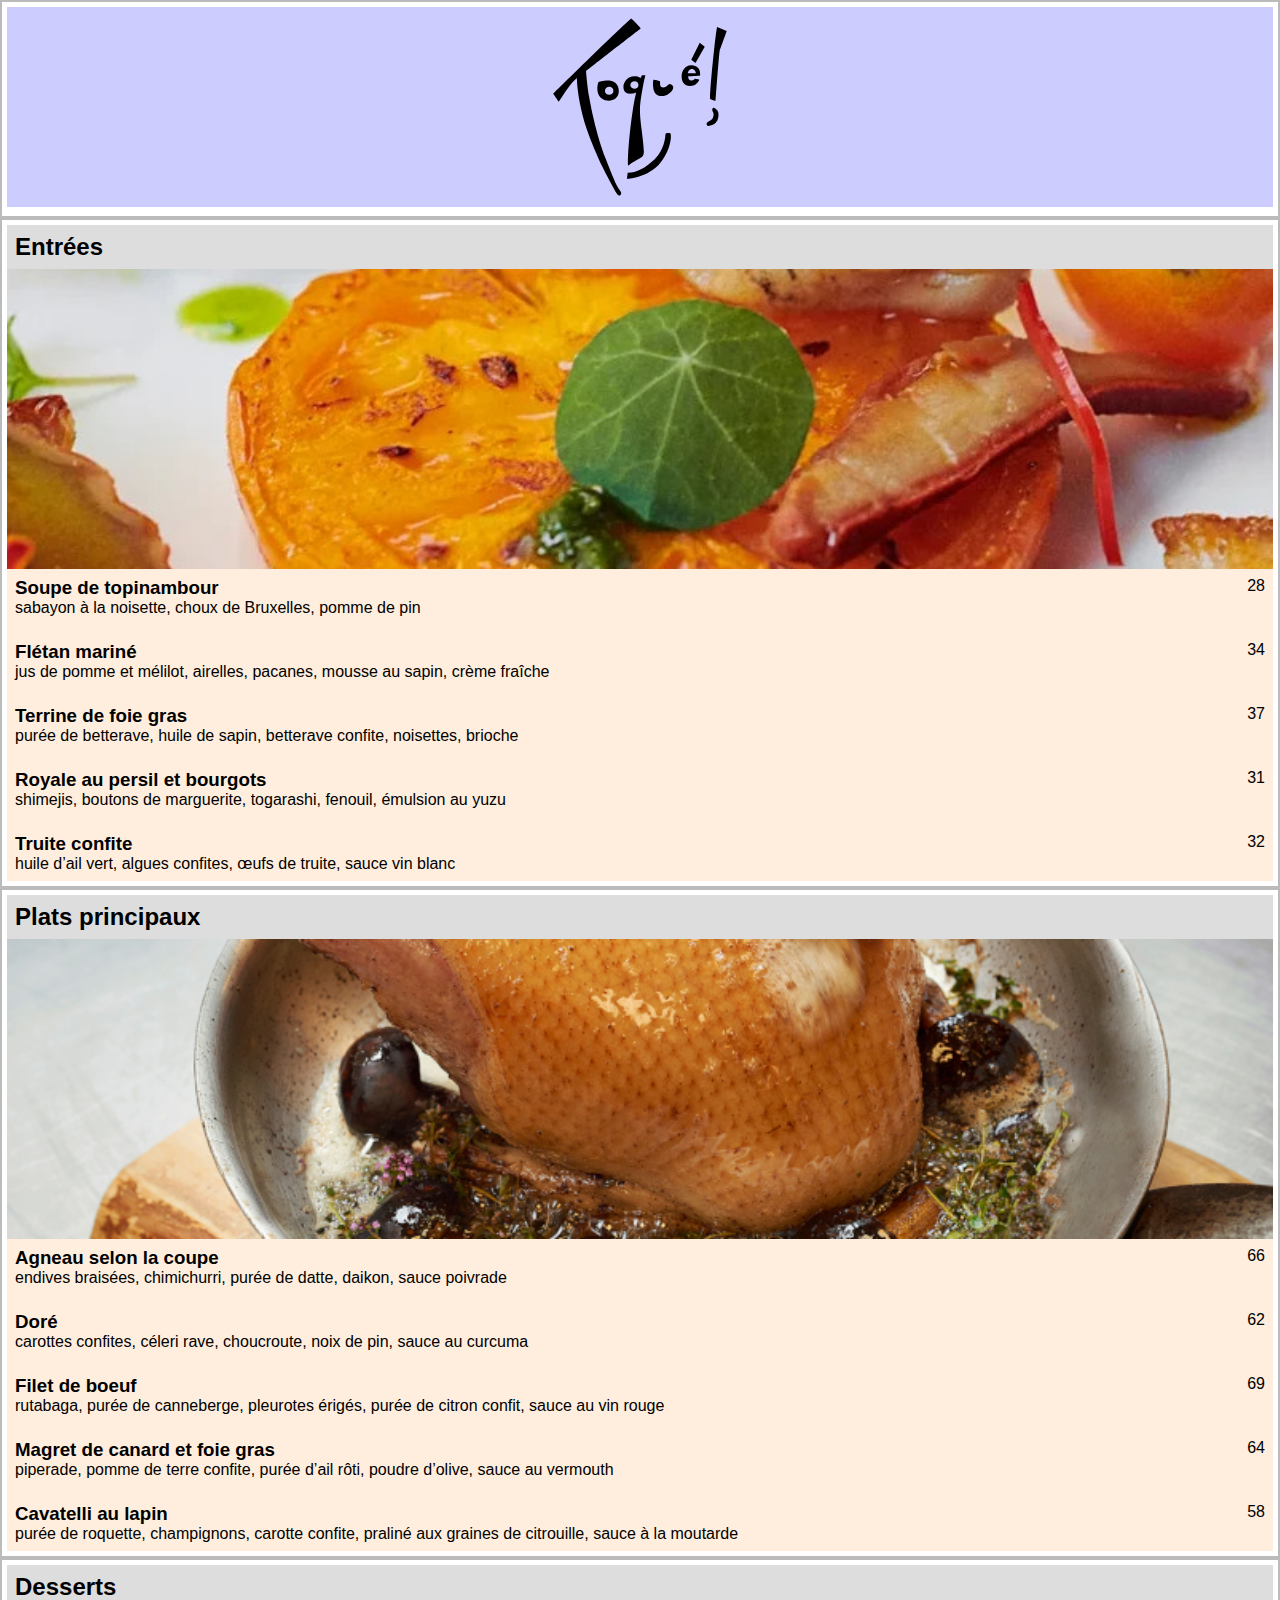
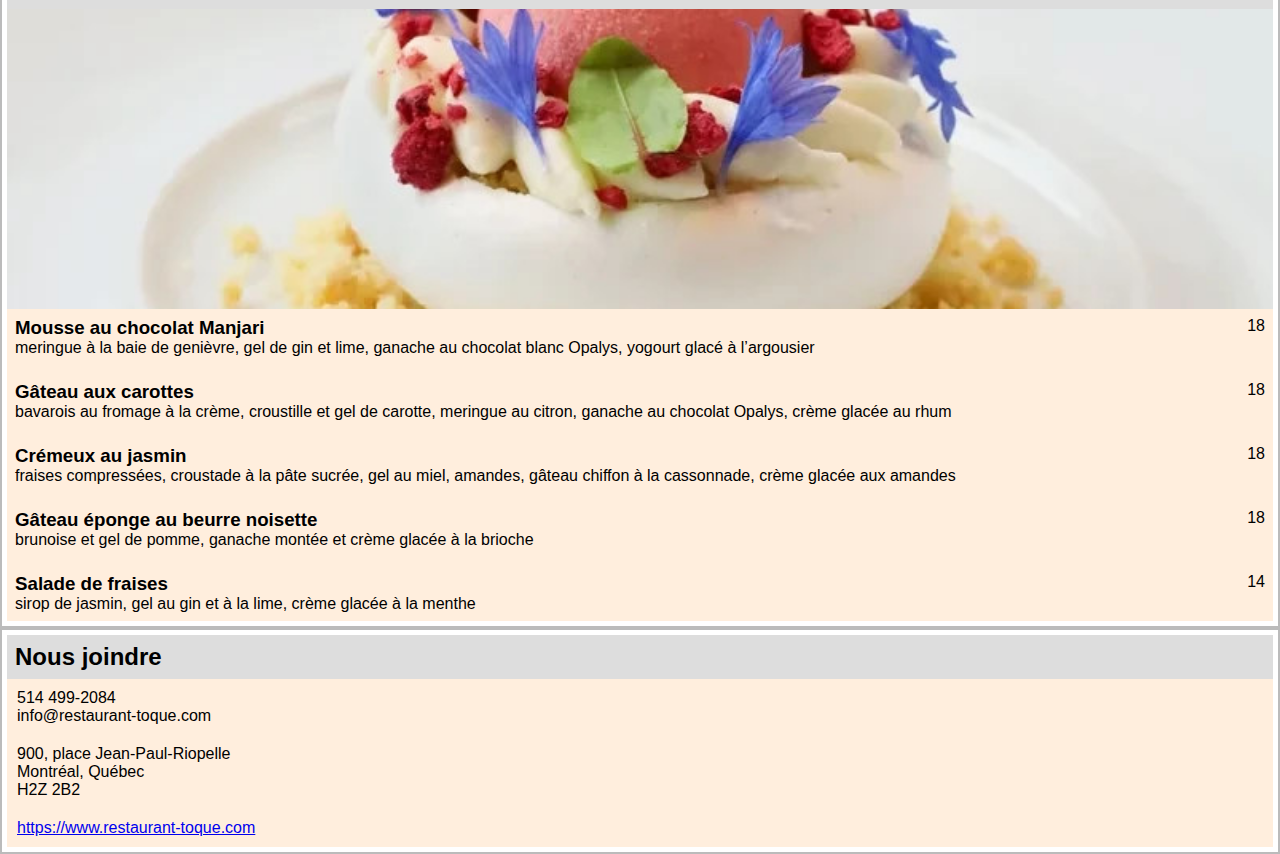
<file: Exercice5/index.html>
<!DOCTYPE html>
<html lang="fr">
<head>
    <meta charset="UTF-8" />
    <meta name="viewport" content="width=device-width, initial-scale=1.0" />
    <title>Menu du Toqué!</title>
</head>

<style>

    /* les styles de départ. SVP ne pas  modifier. */
    @import "style-general.css";

    /* definir ces styles. Ne pas oublier que les  styles s'additionnent. */

    /* style  pour Mobile (plus  petit  écran) */
    @import "style-small.css";

    /* style pour écran moyen. S'ajoute a style-small */
    @import "style-medium.css" screen and (min-width: 800px);

    /* style pour grand écran. S'ajoute a style-small et style-medium */
    @import "style-large.css" screen and (min-width: 1200px);


</style>

<body>
    <main>
        <section id="section-titre">
            <img class="logo" src="img/logo.svg" alt="Toqué!"/>
        </section>

        <section id="section-entree">
            <h2>Entrées</h2>
            <div class="image"><img src="img/toque-entree.jpg" alt="entrée" /></div>
            <ul>

              <li class="plat">
					<h3>Soupe de topinambour</h3>
					<p class="prix">28</p>
					<p class="desc">sabayon à la noisette, choux de Bruxelles,  pomme de pin</p>
              </li>
              <li class="plat">
					<h3>Flétan mariné</h3>
					<p class="prix">34</p>
					<p class="desc">jus de pomme et mélilot, airelles, pacanes, mousse au sapin, crème fraîche</p>
              </li>

              <li class="plat">
                  <h3>Terrine de foie gras</h3>
                  <p class="prix">37</p>
                  <p class="desc">purée de betterave, huile de sapin, betterave confite, noisettes, brioche</p>
              </li>

              <li class="plat">
                  <h3>Royale au persil et bourgots</h3>
                  <p class="prix">31</p>
                  <p class="desc">shimejis, boutons de marguerite, togarashi, fenouil, émulsion au yuzu</p>
              </li>
              <li class="plat">
                  <h3>Truite confite</h3>
                  <p class="prix">32</p>
                  <p class="desc">huile d’ail vert, algues confites, œufs de truite, sauce vin blanc</p>
              </li>
            </ul>
        </section>


        <section id="section-principal">
            <h2>Plats principaux</h2>
            <div class="image"><img src="img/toque-principal.jpg" alt="principal" /></div>
            <ul>
				<li class="plat">
					<h3>Agneau selon la coupe</h3>
					<p class="prix">66</p>
					<p class="desc">endives braisées, chimichurri, purée de datte, daikon, sauce poivrade</p>
				</li>
				<li class="plat">
					<h3>Doré</h3>
					<p class="prix">62</p>
					<p class="desc">carottes confites, céleri rave, choucroute, noix de pin, sauce au curcuma</p>
				</li>
				<li class="plat">
					<h3>Filet de boeuf</h3>
					<p class="prix">69</p>
					<p class="desc">rutabaga, purée de canneberge, pleurotes érigés, purée de citron confit, sauce au vin rouge</p>
				</li>
				<li class="plat">
					<h3>Magret de canard et foie gras</h3>
					<p class="prix">64</p>
					<p class="desc">piperade, pomme de terre confite, purée d’ail rôti, poudre d’olive, sauce au vermouth</p>
				</li>
				<li class="plat">
					<h3>Cavatelli au lapin</h3>
					<p class="prix">58</p>
					<p class="desc">purée de roquette, champignons, carotte confite, praliné aux graines de citrouille, sauce à la moutarde</p>
				</li>
            </ul>
        </section>



        <section id="section-dessert">
            <h2>Desserts</h2>
            <div class="image"><img src="img/toque-dessert.jpg" alt="dessert" /></div>
            <ul>
                <li class="plat">
                    <h3>Mousse au chocolat Manjari</h3>
                    <p class="prix">18</p>
                    <p class="desc">meringue à la baie de genièvre, gel de gin et lime, ganache au chocolat blanc Opalys, yogourt glacé à l’argousier</p>
                </li>
                <li class="plat">
                    <h3>Gâteau aux carottes</h3>
                    <p class="prix">18</p>
                    <p class="desc">bavarois au fromage à la crème, croustille et gel de carotte, meringue au citron, ganache au chocolat Opalys, crème glacée au rhum</p>
                </li>
                <li class="plat">
                    <h3>Crémeux au jasmin</h3>
                    <p class="prix">18</p>
                    <p class="desc">fraises compressées, croustade à la pâte sucrée, gel au miel, amandes, gâteau chiffon à la cassonnade, crème glacée aux amandes</p>
                </li>
                <li class="plat">
                    <h3>Gâteau éponge au beurre noisette</h3>
                    <p class="prix">18</p>
                    <p class="desc">brunoise et gel de pomme, ganache montée et crème glacée à la brioche</p>
                </li>
                <li class="plat">
                    <h3>Salade de fraises</h3>
                    <p class="prix">14</p>
                    <p class="desc">sirop de jasmin, gel au gin et à la lime, crème glacée à la menthe</p>
                </li>
            </ul>
        </section>


        <section id="section-joindre">
            <h2>Nous  joindre</h2>
            <div class="contact">
                <p>
                514 499-2084<br/>
                info@restaurant-toque.com
                </p>

                <p>
                900, place Jean-Paul-Riopelle<br/>
                Montréal, Québec</br>
                H2Z 2B2
                </p>

                <p>
                <a href="https://www.restaurant-toque.com/fr">https://www.restaurant-toque.com</a>
                </p>
            </div>
        </section>
    </main>
</body>
</html>
</file>
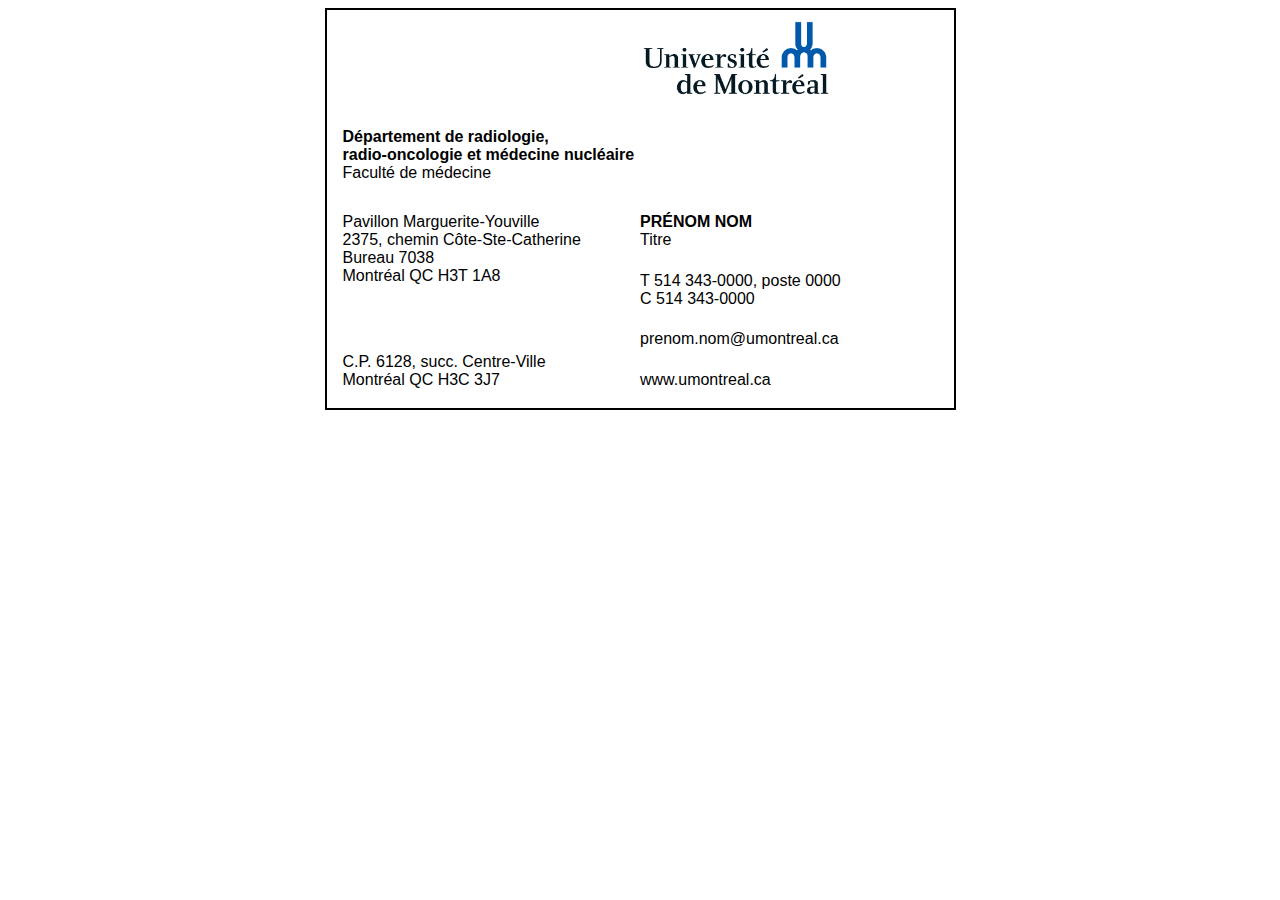
<file: html/Card/index.html>
<!DOCTYPE html>
<html lang="en">
  <head>
    <meta charset="UTF-8" />
    <meta name="viewport" content="width=device-width, initial-scale=1.0" />
    <meta http-equiv="X-UA-Compatible" content="ie=edge" />
    <title>Document</title>
    <link rel="stylesheet" href="style.css" />
    <!-- <link
      rel="stylesheet"
      href="https://cdnjs.cloudflare.com/ajax/libs/font-awesome/5.15.4/css/all.min.css"
      integrity="sha512-1ycn6IcaQQ40/MKBW2W4Rhis/DbILU74C1vSrLJxCq57o941Ym01SwNsOMqvEBFlcgUa6xLiPY/NS5R+E6ztJQ=="
      crossorigin="anonymous"
      referrerpolicy="no-referrer"
    /> -->
  </head>
  <body>
    <div class="container">
      <div class="empty"></div>
      <div>
        <img class="logo" src="udem.png" alt="Logo UdeM" class="logo" />
      </div>
      <div class="dept-name">
        <div>
          <strong class="department">Département de radiologie,</strong><br>
          <strong class="department">radio-oncologie et médecine nucléaire</strong>
          <div class="faculty">Faculté de médecine</div>
        </div>
      </div>

      <div class="address">
        <div>
          <div>Pavillon Marguerite-Youville</div>
          <div>2375, chemin Côte-Ste-Catherine</div>
          <div>Bureau 7038</div>
          <div>Montréal QC H3T 1A8</div>
        </div>
        <div>
          <div>C.P. 6128, succ. Centre-Ville</div>
          <div>Montréal QC H3C 3J7</div>
        </div>
      </div>
      <div class=" contact">
        <div>
          <strong>PRÉNOM NOM</strong>
          <div>Titre</div>
        </div>
        <div>
          <div>T 514 343-0000, poste 0000</div>
          <div>C 514 343-0000</div>
        </div>
        <div>prenom.nom@umontreal.ca</div>
        <div>www.umontreal.ca</div>
      </div>
    </div>
  </body>
</html>
</file>
<file: html/Card/style.css>
body {
  font-family: Verdana, Arial, Helvetica, sans-serif;
}

.container {
  padding: 0.5rem 1rem 0;
  border: 2px solid black;
  display: grid;
  height: 390px;
  width: 595px;
  grid-template-columns: 50% 50%;
  grid-template-rows: 20% 30% 45%;
  /*Expérimentez avec les valeurs: 
    - flex-start
    - flex-end
    - center
    - space-between
    - space-around
    - space-evenly*/
  grid-template-areas: 
    "empty     logo"
    "dept-name dept-name"
    "address   contact"
  ;
  margin: 0 auto;
  
}

.empty {
  grid-area: empty;
}

.logo {
  grid-area: logo;
  height: 5rem;
  width: 12rem;
}

.dept-name {
  grid-area: dept-name;
  display: flex;
  /* align-self: end; */
  flex-wrap: nowrap;
  flex-direction: column;
  justify-content: space-around;

}

.department {
  font-weight: bold;
  align-self: flex-end;
}

.address {
  grid-area: address;
  display: flex;
  flex-direction: column;
  flex-wrap: wrap;
  justify-content: space-between;
}

.contact {
  grid-area: contact;
  display: flex;
  flex-direction: column;
  justify-content: space-between;
}
</file>
